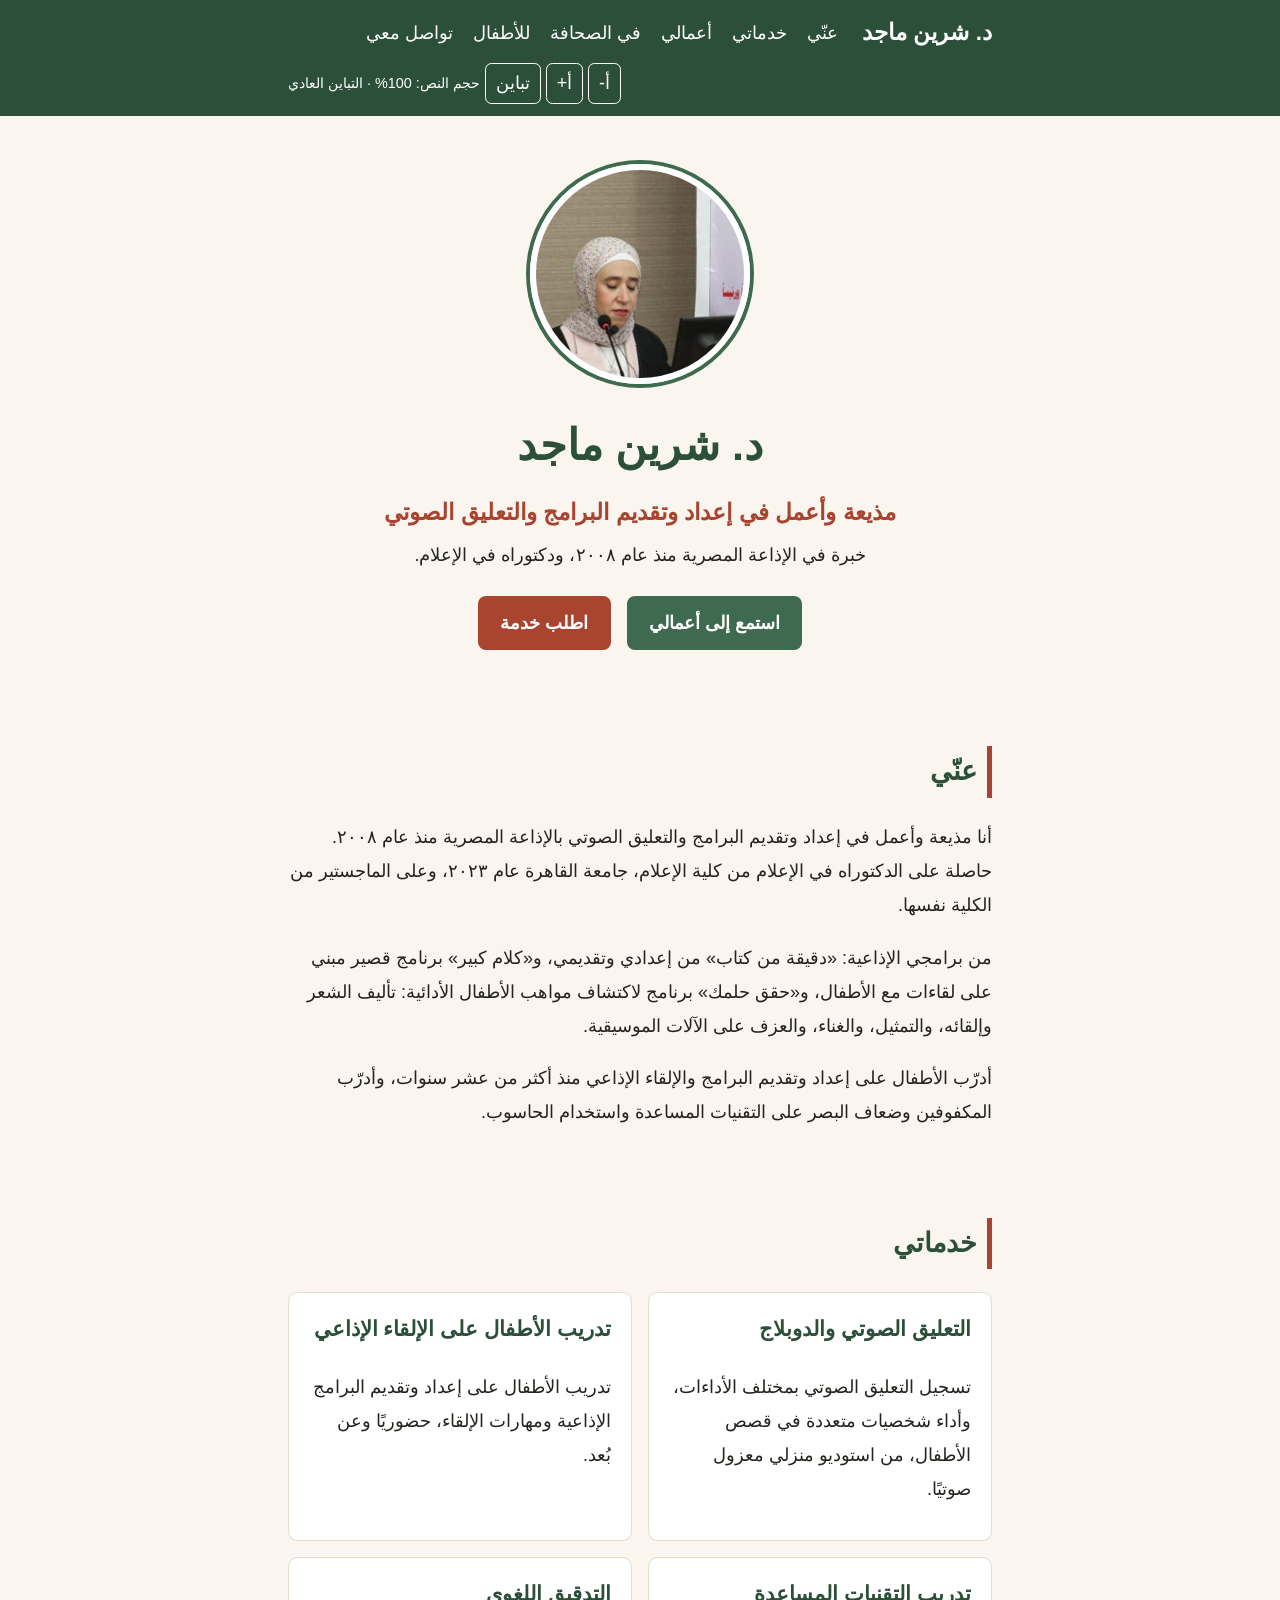
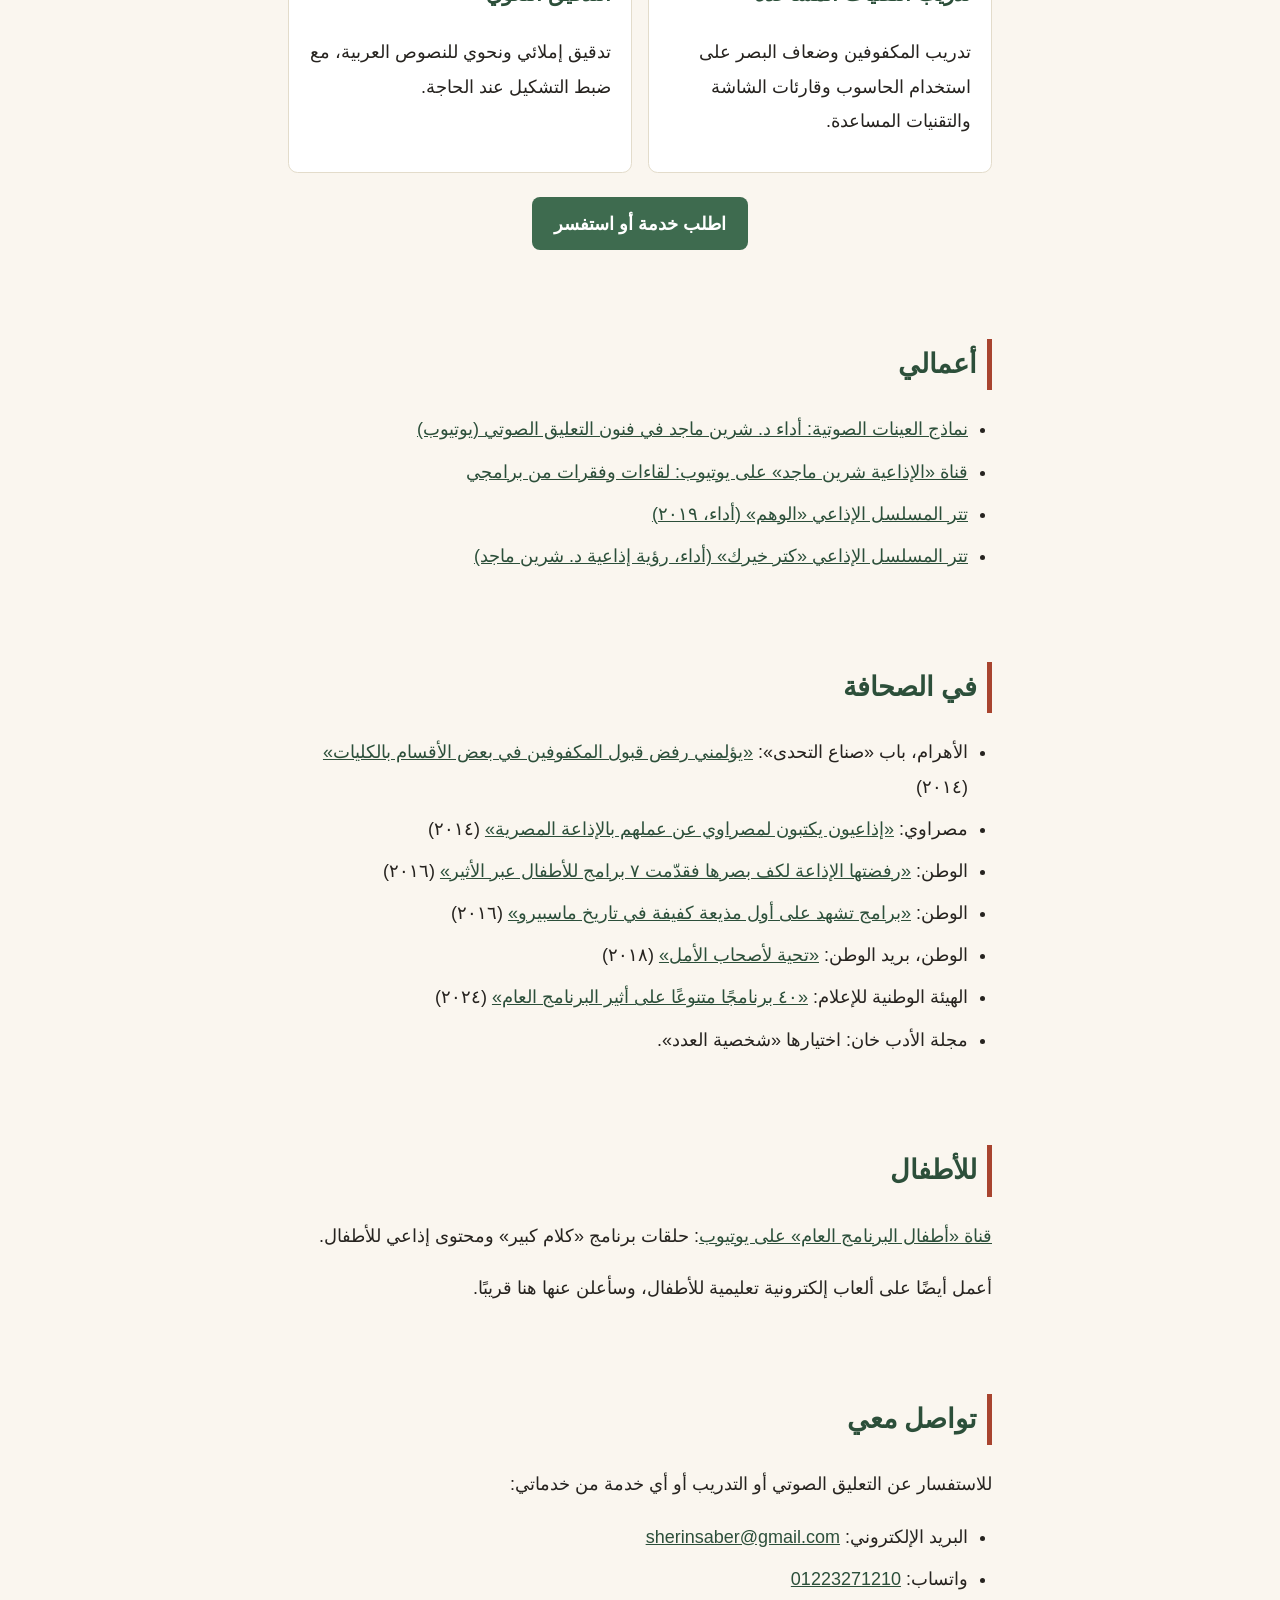
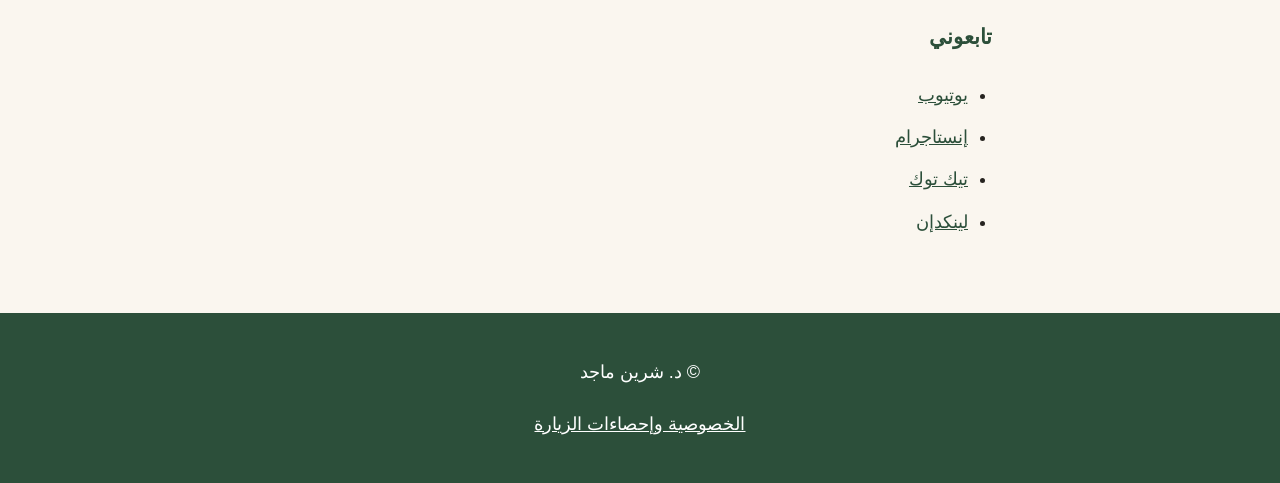
<file: index.html>
<!DOCTYPE html>
<html lang="ar" dir="rtl">
<head>
<meta charset="utf-8">
<meta name="viewport" content="width=device-width, initial-scale=1">
<title>د. شرين ماجد | مذيعة وتعليق صوتي</title>
<meta name="description" content="د. شرين ماجد، مذيعة بالإذاعة المصرية منذ ٢٠٠٨. إعداد وتقديم البرامج، تعليق صوتي ودوبلاج، تدريب الأطفال على الإلقاء الإذاعي، وتدريب المكفوفين على التقنيات المساعدة.">
<meta property="og:type" content="website">
<meta property="og:locale" content="ar_EG">
<meta property="og:site_name" content="د. شرين ماجد">
<meta property="og:title" content="د. شرين ماجد | مذيعة وتعليق صوتي">
<meta property="og:description" content="د. شرين ماجد، مذيعة بالإذاعة المصرية منذ ٢٠٠٨. إعداد وتقديم البرامج، تعليق صوتي ودوبلاج، تدريب الأطفال على الإلقاء الإذاعي، وتدريب المكفوفين على التقنيات المساعدة.">
<meta property="og:url" content="https://sherinmaged.github.io/">
<meta property="og:image" content="https://sherinmaged.github.io/assets/og-image.jpg">
<meta property="og:image:width" content="1200">
<meta property="og:image:height" content="630">
<meta property="og:image:alt" content="د. شرين ماجد، مذيعة بالإذاعة المصرية">
<meta name="twitter:card" content="summary_large_image">
<meta name="twitter:title" content="د. شرين ماجد | مذيعة وتعليق صوتي">
<meta name="twitter:description" content="د. شرين ماجد، مذيعة بالإذاعة المصرية منذ ٢٠٠٨. إعداد وتقديم البرامج، تعليق صوتي ودوبلاج، تدريب الأطفال على الإلقاء الإذاعي، وتدريب المكفوفين على التقنيات المساعدة.">
<meta name="twitter:image" content="https://sherinmaged.github.io/assets/og-image.jpg">
<link rel="canonical" href="https://sherinmaged.github.io/">
<link rel="stylesheet" href="assets/style.css">
</head>
<body>
<a class="skip-link" href="#main">تخطَّ إلى المحتوى الرئيسي</a>

<header class="site-header">
  <div class="container header-inner">
    <p class="site-name">د. شرين ماجد</p>
    <nav class="site-nav" aria-label="التنقل في الموقع">
      <ul>
        <li><a href="#about">عنّي</a></li>
        <li><a href="#services">خدماتي</a></li>
        <li><a href="#work">أعمالي</a></li>
        <li><a href="#press">في الصحافة</a></li>
        <li><a href="#kids">للأطفال</a></li>
        <li><a href="#contact">تواصل معي</a></li>
      </ul>
    </nav>
    <div class="reader-tools" aria-label="أدوات القراءة">
      <button type="button" data-action="decrease" aria-label="تصغير النص">أ-</button>
      <button type="button" data-action="increase" aria-label="تكبير النص">أ+</button>
      <button type="button" data-action="contrast" aria-pressed="false" aria-label="التباين المرتفع">تباين</button>
      <span class="reader-status" data-reader-status role="status" aria-live="polite"></span>
    </div>
  </div>
</header>

<main id="main" class="container" tabindex="-1">

  <section class="hero" aria-labelledby="hero-title">
    <img class="hero-photo" src="assets/sherin.jpg" width="220" height="220" alt="صورة د. شرين ماجد">
    <h1 id="hero-title">د. شرين ماجد</h1>
    <p class="hero-tagline">مذيعة وأعمل في إعداد وتقديم البرامج والتعليق الصوتي</p>
    <p class="hero-sub">خبرة في الإذاعة المصرية منذ عام ٢٠٠٨، ودكتوراه في الإعلام.</p>
    <p class="hero-actions">
      <a class="button" href="#work">استمع إلى أعمالي</a>
      <a class="button button-secondary" href="#contact">اطلب خدمة</a>
    </p>
  </section>

  <section id="about" aria-labelledby="about-title" tabindex="-1">
    <h2 id="about-title">عنّي</h2>
    <p>أنا مذيعة وأعمل في إعداد وتقديم البرامج والتعليق الصوتي بالإذاعة المصرية منذ عام ٢٠٠٨. حاصلة على الدكتوراه في الإعلام من كلية الإعلام، جامعة القاهرة عام ٢٠٢٣، وعلى الماجستير من الكلية نفسها.</p>
    <p>من برامجي الإذاعية: «دقيقة من كتاب» من إعدادي وتقديمي، و«كلام كبير» برنامج قصير مبني على لقاءات مع الأطفال، و«حقق حلمك» برنامج لاكتشاف مواهب الأطفال الأدائية: تأليف الشعر وإلقائه، والتمثيل، والغناء، والعزف على الآلات الموسيقية.</p>
    <p>أدرّب الأطفال على إعداد وتقديم البرامج والإلقاء الإذاعي منذ أكثر من عشر سنوات، وأدرّب المكفوفين وضعاف البصر على التقنيات المساعدة واستخدام الحاسوب.</p>
  </section>

  <section id="services" aria-labelledby="services-title" tabindex="-1">
    <h2 id="services-title">خدماتي</h2>
    <div class="cards">
      <article class="card">
        <h3>التعليق الصوتي والدوبلاج</h3>
        <p>تسجيل التعليق الصوتي بمختلف الأداءات، وأداء شخصيات متعددة في قصص الأطفال، من استوديو منزلي معزول صوتيًا.</p>
      </article>
      <article class="card">
        <h3>تدريب الأطفال على الإلقاء الإذاعي</h3>
        <p>تدريب الأطفال على إعداد وتقديم البرامج الإذاعية ومهارات الإلقاء، حضوريًا وعن بُعد.</p>
      </article>
      <article class="card">
        <h3>تدريب التقنيات المساعدة</h3>
        <p>تدريب المكفوفين وضعاف البصر على استخدام الحاسوب وقارئات الشاشة والتقنيات المساعدة.</p>
      </article>
      <article class="card">
        <h3>التدقيق اللغوي</h3>
        <p>تدقيق إملائي ونحوي للنصوص العربية، مع ضبط التشكيل عند الحاجة.</p>
      </article>
    </div>
    <p class="section-cta"><a class="button" href="#contact">اطلب خدمة أو استفسر</a></p>
  </section>

  <section id="work" aria-labelledby="work-title" tabindex="-1">
    <h2 id="work-title">أعمالي</h2>
    <ul class="link-list">
      <li><a href="https://www.youtube.com/watch?v=Dutg_4F-FNo">نماذج العينات الصوتية: أداء د. شرين ماجد في فنون التعليق الصوتي (يوتيوب)</a></li>
      <li><a href="https://www.youtube.com/@sherinsaber249">قناة «الإذاعية شرين ماجد» على يوتيوب: لقاءات وفقرات من برامجي</a></li>
      <li><a href="https://www.youtube.com/watch?v=iBdtBw9uA84">تتر المسلسل الإذاعي «الوهم» (أداء، ٢٠١٩)</a></li>
      <li><a href="https://www.youtube.com/watch?v=IqnN9eUJ594">تتر المسلسل الإذاعي «كتر خيرك» (أداء، رؤية إذاعية د. شرين ماجد)</a></li>
    </ul>
  </section>

  <section id="press" aria-labelledby="press-title" tabindex="-1">
    <h2 id="press-title">في الصحافة</h2>
    <ul class="link-list">
      <li>الأهرام، باب «صناع التحدى»: <a href="https://gate.ahram.org.eg/daily/News/51390/94/345292/%D8%B5%D9%86%D8%A7%D8%B9-%D8%A7%D9%84%D8%AA%D8%AD%D8%AF%D9%89/%D8%B4%D9%8A%D8%B1%D9%8A%D9%86-%D9%85%D8%A7%D8%AC%D8%AF-%D9%8A%D8%A4%D9%84%D9%85%D9%86%D9%89-%D8%B1%D9%81%D8%B6-%D9%82%D8%A8%D9%88%D9%84-%C2%AB%D8%A7%D9%84%D9%85%D9%83%D9%81%D9%88%D9%81%D9%8A%D9%86%C2%BB-%D9%81%D9%89-%D8%A8%D8%B9%D8%B6-%D8%A7%D9%84%D8%A3%D9%82.aspx">«يؤلمني رفض قبول المكفوفين في بعض الأقسام بالكليات»</a> (٢٠١٤)</li>
      <li>مصراوي: <a href="https://www.masrawy.com/news/news_various/details/2014/5/31/253850/">«إذاعيون يكتبون لمصراوي عن عملهم بالإذاعة المصرية»</a> (٢٠١٤)</li>
      <li>الوطن: <a href="https://www.elwatannews.com/news/details/1455809">«رفضتها الإذاعة لكف بصرها فقدّمت ٧ برامج للأطفال عبر الأثير»</a> (٢٠١٦)</li>
      <li>الوطن: <a href="https://www.elwatannews.com/news/details/1455854">«برامج تشهد على أول مذيعة كفيفة في تاريخ ماسبيرو»</a> (٢٠١٦)</li>
      <li>الوطن، بريد الوطن: <a href="https://www.elwatannews.com/news/details/2944974">«تحية لأصحاب الأمل»</a> (٢٠١٨)</li>
      <li>الهيئة الوطنية للإعلام: <a href="https://www.maspero.eg/radio-and-tv-magazine-media/2024/03/10/763424/">«٤٠ برنامجًا متنوعًا على أثير البرنامج العام»</a> (٢٠٢٤)</li>
      <li>مجلة الأدب خان: اختيارها «شخصية العدد».</li>
    </ul>
  </section>

  <section id="kids" aria-labelledby="kids-title" tabindex="-1">
    <h2 id="kids-title">للأطفال</h2>
    <p><a href="https://www.youtube.com/@أطفالالبرنامجالعام">قناة «أطفال البرنامج العام» على يوتيوب</a>: حلقات برنامج «كلام كبير» ومحتوى إذاعي للأطفال.</p>
    <p>أعمل أيضًا على ألعاب إلكترونية تعليمية للأطفال، وسأعلن عنها هنا قريبًا.</p>
  </section>

  <section id="contact" aria-labelledby="contact-title" tabindex="-1">
    <h2 id="contact-title">تواصل معي</h2>
    <p>للاستفسار عن التعليق الصوتي أو التدريب أو أي خدمة من خدماتي:</p>
    <ul class="link-list">
      <li>البريد الإلكتروني: <a href="mailto:sherinsaber@gmail.com">sherinsaber@gmail.com</a></li>
      <li>واتساب: <a href="https://wa.me/201223271210" dir="ltr">01223271210</a></li>
    </ul>
    <h3 class="follow-title">تابعوني</h3>
    <ul class="link-list">
      <li><a href="https://www.youtube.com/@sherinsaber249">يوتيوب</a></li>
      <li><a href="https://www.instagram.com/sherinmagedsaber">إنستاجرام</a></li>
      <li><a href="https://www.tiktok.com/@sherinmaged7">تيك توك</a></li>
      <li><a href="https://eg.linkedin.com/in/sherin-saber-radio-host">لينكدإن</a></li>
    </ul>
  </section>

</main>

<footer class="site-footer">
  <div class="container">
    <p>© د. شرين ماجد</p>
    <p><a href="privacy.html">الخصوصية وإحصاءات الزيارة</a></p>
  </div>
</footer>

<script src="assets/reader.js" defer></script>
<script src="assets/analytics.js" defer></script>
</body>
</html>
</file>
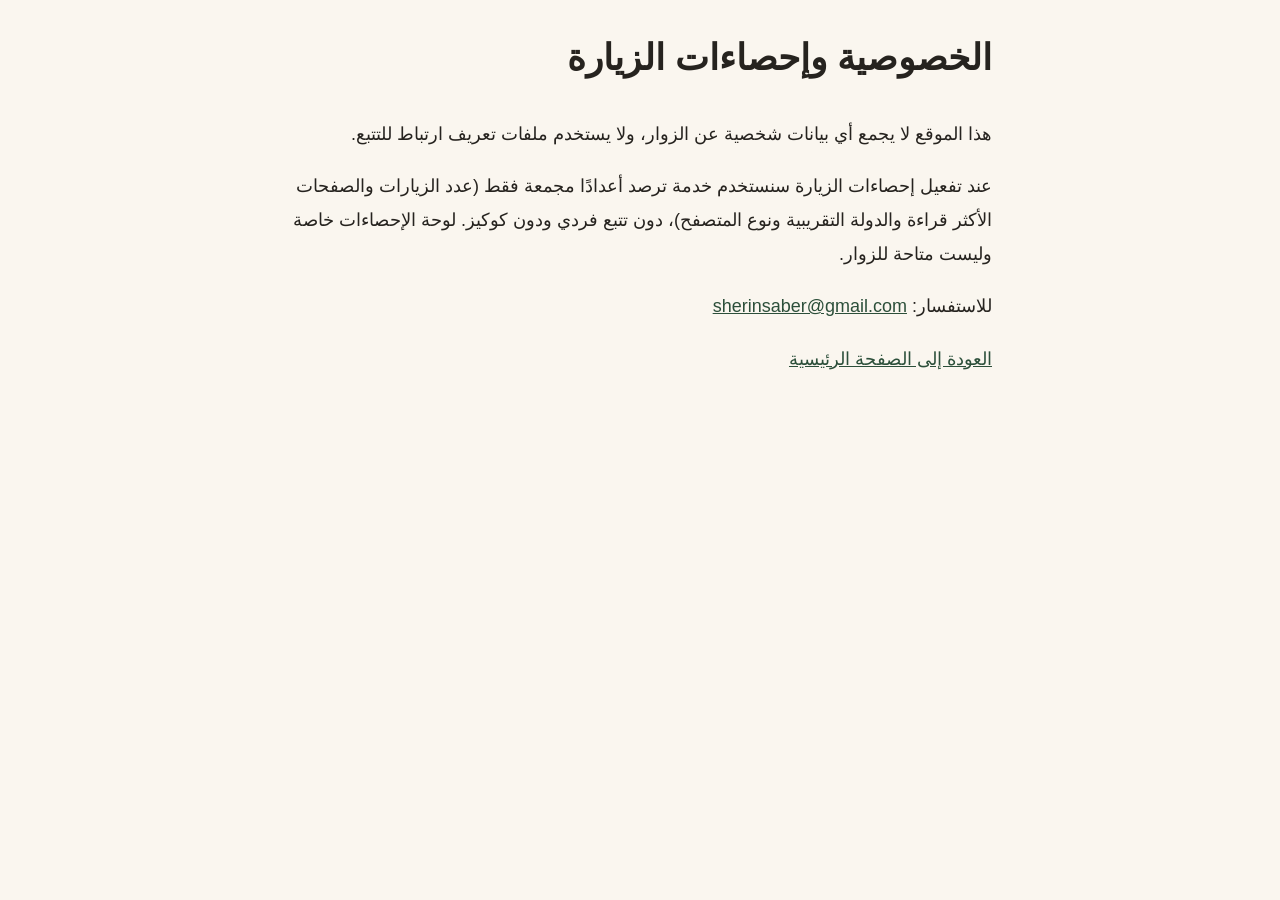
<file: privacy.html>
<!DOCTYPE html>
<html lang="ar" dir="rtl">
<head>
<meta charset="utf-8">
<meta name="viewport" content="width=device-width, initial-scale=1">
<title>الخصوصية وإحصاءات الزيارة | د. شرين ماجد</title>
<link rel="stylesheet" href="assets/style.css">
</head>
<body>
<a class="skip-link" href="#main">تخطَّ إلى المحتوى الرئيسي</a>
<main id="main" class="container">
  <h1>الخصوصية وإحصاءات الزيارة</h1>
  <p>هذا الموقع لا يجمع أي بيانات شخصية عن الزوار، ولا يستخدم ملفات تعريف ارتباط للتتبع.</p>
  <p>عند تفعيل إحصاءات الزيارة سنستخدم خدمة ترصد أعدادًا مجمعة فقط (عدد الزيارات والصفحات الأكثر قراءة والدولة التقريبية ونوع المتصفح)، دون تتبع فردي ودون كوكيز. لوحة الإحصاءات خاصة وليست متاحة للزوار.</p>
  <p>للاستفسار: <a href="mailto:sherinsaber@gmail.com">sherinsaber@gmail.com</a></p>
  <p><a href="index.html">العودة إلى الصفحة الرئيسية</a></p>
</main>
</body>
</html>
</file>
<file: assets/style.css>
/* د. شرين ماجد — موقع شخصي */
:root {
  --cream: #faf6ef;
  --green: #3e6b4f;
  --green-dark: #2c4f3a;
  --brick: #a8442f;
  --ink: #26231f;
  --card-bg: #ffffff;
  --reader-scale: 1;
}
* { box-sizing: border-box; }
html { scroll-behavior: smooth; }
@media (prefers-reduced-motion: reduce) {
  html { scroll-behavior: auto; }
}
body {
  margin: 0;
  font-family: "Segoe UI", Tahoma, "Noto Kufi Arabic", "Noto Sans Arabic", sans-serif;
  font-size: calc(1.125rem * var(--reader-scale));
  line-height: 1.9;
  background: var(--cream);
  color: var(--ink);
}
body.high-contrast {
  --cream: #ffffff;
  --green: #14532d;
  --green-dark: #0b3d20;
  --brick: #7c1d0e;
  --ink: #000000;
  --card-bg: #ffffff;
}
.container { max-width: 46rem; margin-inline: auto; padding-inline: 1rem; }

.skip-link {
  position: absolute;
  inset-inline-start: 1rem;
  top: -4rem;
  background: var(--green-dark);
  color: #fff;
  padding: 0.5rem 1rem;
  z-index: 10;
}
.skip-link:focus { top: 0.5rem; }

.site-header {
  background: var(--green-dark);
  color: #fff;
  padding: 0.75rem 0;
}
.site-header a { color: #fff; }
.header-inner { display: flex; flex-wrap: wrap; align-items: center; gap: 0.5rem 1.5rem; }
.site-name { font-weight: 700; font-size: 1.25em; margin: 0; }
.site-nav ul {
  list-style: none;
  display: flex;
  flex-wrap: wrap;
  gap: 0.25rem 1.25rem;
  margin: 0;
  padding: 0;
}
.site-nav a { text-decoration: none; }
.site-nav a:hover, .site-nav a:focus-visible { text-decoration: underline; }

.reader-tools { margin-inline-start: auto; display: flex; align-items: center; gap: 0.35rem; }
.reader-tools button {
  font: inherit;
  background: transparent;
  color: #fff;
  border: 1px solid #fff;
  border-radius: 0.4rem;
  padding: 0.15rem 0.6rem;
  cursor: pointer;
}
.reader-tools button[aria-pressed="true"] { background: #fff; color: var(--green-dark); }
.reader-status { font-size: 0.8em; }

a { color: var(--green-dark); }
a:focus-visible, button:focus-visible {
  outline: 3px solid var(--brick);
  outline-offset: 2px;
}

.hero { text-align: center; padding: 3rem 0 2rem; }
.hero h1 { font-size: 2.4em; margin: 0 0 0.25rem; color: var(--green-dark); }
.hero-tagline { font-size: 1.3em; font-weight: 600; color: var(--brick); margin: 0.25rem 0; }
.hero-sub { margin: 0.25rem 0 1.5rem; }
.hero-actions { display: flex; justify-content: center; gap: 1rem; flex-wrap: wrap; }

.button {
  display: inline-block;
  background: var(--green);
  color: #fff;
  text-decoration: none;
  padding: 0.6rem 1.4rem;
  border-radius: 0.5rem;
  font-weight: 600;
}
.button:hover, .button:focus-visible { background: var(--green-dark); }
.button-secondary { background: var(--brick); }

main section { padding: 1.5rem 0; }
h2 {
  color: var(--green-dark);
  border-inline-start: 0.35rem solid var(--brick);
  padding-inline-start: 0.6rem;
  font-size: 1.5em;
}

.cards {
  display: grid;
  grid-template-columns: repeat(auto-fit, minmax(15rem, 1fr));
  gap: 1rem;
}
.card {
  background: var(--card-bg);
  border: 1px solid #e3dccb;
  border-radius: 0.6rem;
  padding: 1rem 1.25rem;
}
.card h3 { color: var(--green-dark); margin-top: 0; }
.section-cta { text-align: center; margin-top: 1.5rem; }

.link-list { padding-inline-start: 1.5rem; }
.link-list li { margin-bottom: 0.5rem; }
.follow-title { color: var(--green-dark); }

.site-footer {
  margin-top: 2rem;
  padding: 1.5rem 0;
  background: var(--green-dark);
  color: #fff;
  text-align: center;
}
.site-footer a { color: #fff; }

.hero-photo { display: block; width: 220px; height: 220px; max-width: 60%; border-radius: 50%; object-fit: cover; margin: 0 auto 1.25rem; border: 6px solid var(--card-bg); box-shadow: 0 0 0 4px var(--green); }
</file>
